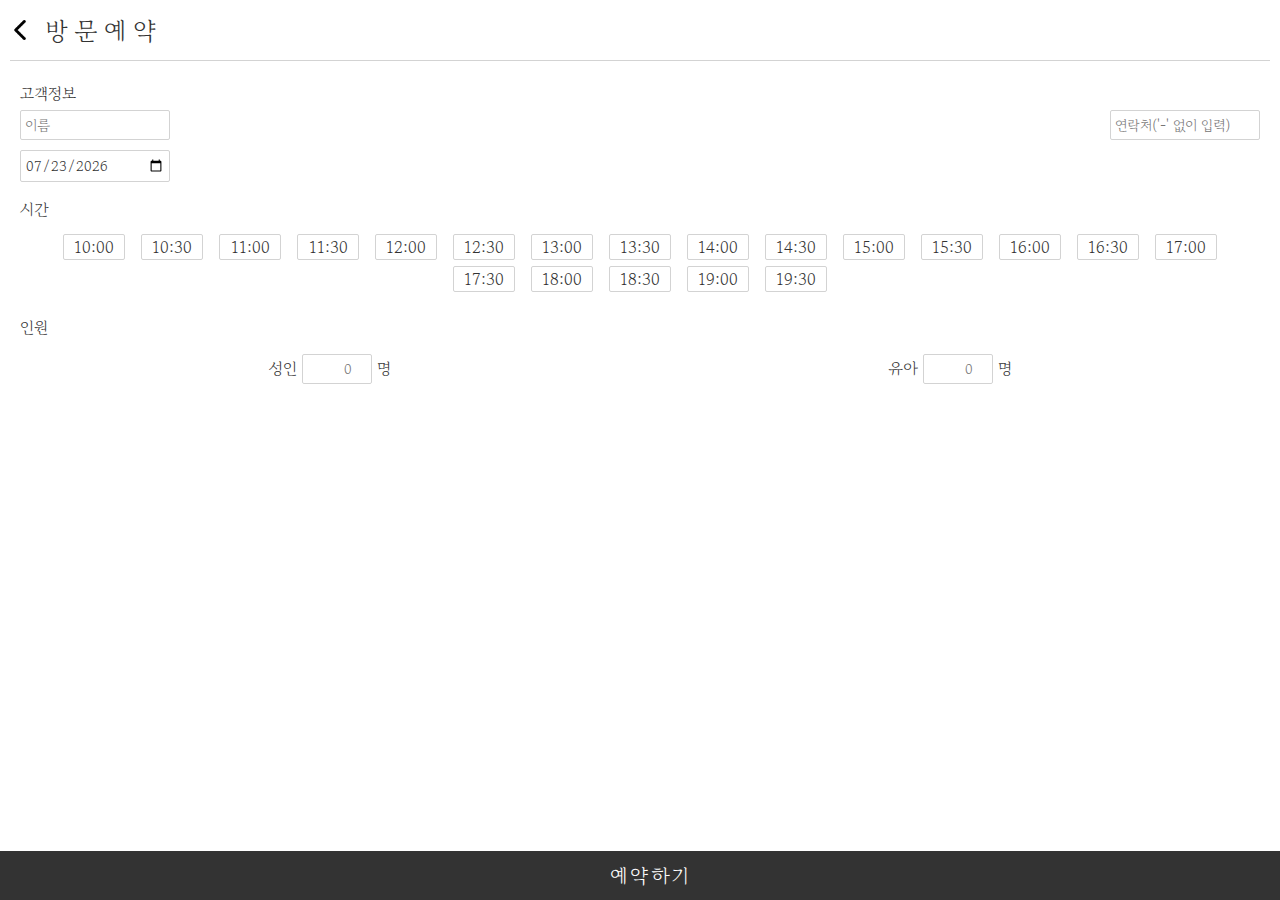
<file: reservation.html>
<!DOCTYPE html>
<html lang="en">

<head>
    <meta charset="UTF-8">
    <meta http-equiv="X-UA-Compatible" content="IE=edge">
    <meta name="viewport" content="width=device-width, initial-scale=1.0">
    <title>방문예약</title>
    <link rel="stylesheet" type="text/css" href="reservation.css">
    <script type="text/javascript" src="reservation.js"></script>
    <link rel="preconnect" href="https://fonts.googleapis.com">
    <link rel="preconnect" href="https://fonts.gstatic.com" crossorigin>
    <link href="https://fonts.googleapis.com/css2?family=Gowun+Batang:wght@400;700&display=swap" rel="stylesheet">
</head>

<body>
    <header id="reserve">
        <div id="arrowWrapper">
            <a href="./index.html"><img src="images/left_arrow_black.png" /></a>
        </div>
        <div>
            <span>방문예약</span>
        </div>
    </header>
    <main>
        <span>고객정보</span>
        <div id="personalInfo">

            <input type="text" id="name" name="name" minlength="2" maxlength="8" placeholder="이름" required>
            <input type="text" id="phonenumber" name="phonenumber" minlength="11" maxlength="11"
                placeholder="연락처('-' 없이 입력)" required>
        </div>
        <div id="dateForm">
        </div>

        <span>시간</span>
        <div id="timeWrapper"></div>

        <span>인원</span>
        <div id="personWrapper">
            <div class="adult">
                <label id="adult">성인</label>
                <input id="adultInput" type="number" value='' name="adult" placeholder="0"><span> 명</span>
            </div>
            <div class="kids">
                <label id="kids">유아</label>
                <input id="kidsInput" type="number" value='' name="kids" placeholder="0"><span> 명</span>
            </div>
        </div>
    </main>
    <div id="save">
        <span>예약하기</span>
    </div>
</body>

</html>
</file>
<file: reservation.css>
body {
    padding:0 10px;
    margin: 0;
    font-family: 'Gowun Batang', serif;
    color: #333;
}

header {
    display: flex;
    align-items: center;
    border-bottom: 1px solid lightgray;
    height: 60px;
}

header span {
    font-size: 25px;
    letter-spacing: 6px;
    margin-left: 15px;
}

#arrowWrapper {
    box-sizing: border-box;
    width: 20px;
    height: 20px;
}

#arrowWrapper img {
    box-sizing: border-box;
    object-fit: contain;
    width: 100%;
    height: 100%;
}

main {
    margin-bottom: 10px;
    padding: 10px;
    display: flex;
    flex-direction: column;
    align-items: flex-start; 
}

#personalInfo{
    display: flex;
    justify-content: space-between;
    width: 100%;
}

main span {
    margin-top: 10px;
}

main input {
    margin: 5px 0;
    width: 140px;
    border: 1px solid lightgray;
    border-radius: 2px;
    padding: 4px;
    font-size: 14px;
    color: #333;
    font-family: 'Gowun Batang', serif;
}

#timeWrapper{
    display: flex;
    flex-wrap: wrap;
    justify-content: center;
    margin: 10px 0;
}

.time{
    width: 60px;
    border: 1px solid lightgray;
    text-align: center;
    border-radius: 2px;
    margin: 3px 8px;
}

#personWrapper {
    display: flex;
    justify-content: space-around;
    width: 100%;
    margin: 10px 0;
}

.adult, .kids {
    margin: 0 10px;
}

#personWrapper input {
    text-align: right;
    width: 60px;
}

#optionWrapper {
    width: 100%;
    padding: 10px 0;
}

#option{
    padding-top: 10px;
    display: flex;
    align-items: center;
    justify-content: flex-end;
    width: 100%;
    border-top: 1px solid lightgray;
}

#option span{
    margin: 0;
    padding: 0;
}

#option input {
    width: auto;
    margin: 0 20px;
}


#save {
    text-align: center;
    letter-spacing: 2px;
    font-size: 20px;
    padding: 10px;
    position: fixed;
    width: 100%;
    bottom: 0;
    left: 0;
    background-color: #333;
    color: white;
}

#popBack{
    position: absolute;
    width: 100vw;
    height: 100vh;
    background-color: rgba(0,0,0,0.7);
    top: 0;
    left: 0;
    display: flex;
    justify-content: center;
    align-items: center;
    margin: 0;
    padding: 0;
}

#popup {
    border: 1px solid lightgray;
    background-color: white;
    border-radius: 5px;
    width: 85%;
    height: 70%;
    text-align: center;
    box-sizing: border-box;
    position: relative;
    display: flex;
    flex-direction: column;
    justify-content: center;
    align-items: center;
}

#comment{
    margin-bottom: 20px;
}

#confirm, #returnButton{
    position: absolute;
    bottom: 0;
    width: 100%;
    padding: 10px 0;
    background-color: lightgray;
    color: #333;
    letter-spacing: 2px;
    font-weight: bold;
}

#returnButton a{
    text-decoration: none;
    color: inherit;
}
</file>
